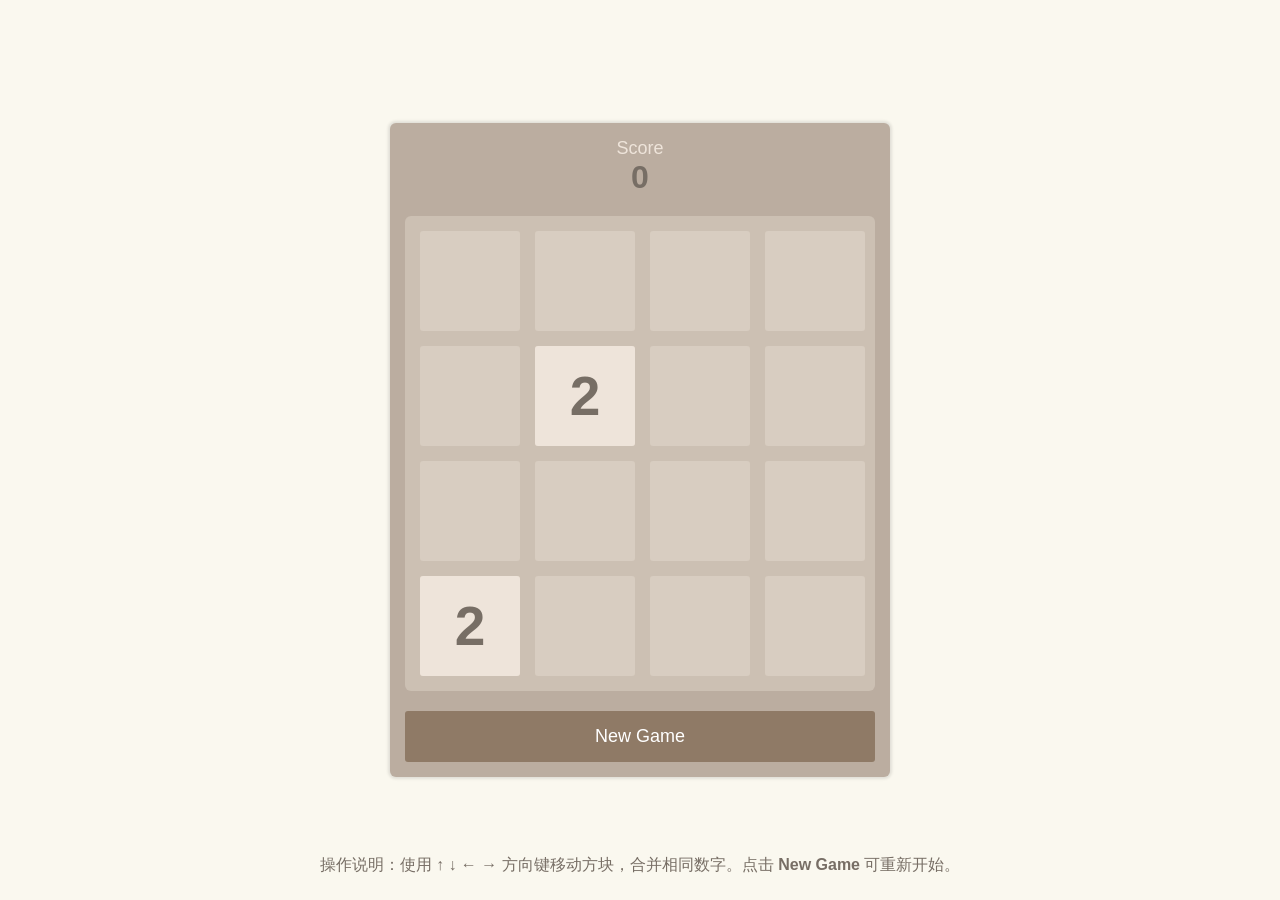
<file: static/2048/index.html>
<!DOCTYPE html>
<html lang="en">
<head>
    <meta charset="UTF-8">
    <meta name="viewport" content="width=device-width, initial-scale=1.0">
    <title>2048 Game</title>
    <link rel="stylesheet" href="styles.css">
</head>
<body>
    <div class="game-container">
        <div class="score-container">
            <div class="score-label">Score</div>
            <div id="score">0</div>
        </div>
        <div class="grid-container">
            <div class="grid-cell"></div>
            <div class="grid-cell"></div>
            <div class="grid-cell"></div>
            <div class="grid-cell"></div>
            <div class="grid-cell"></div>
            <div class="grid-cell"></div>
            <div class="grid-cell"></div>
            <div class="grid-cell"></div>
            <div class="grid-cell"></div>
            <div class="grid-cell"></div>
            <div class="grid-cell"></div>
            <div class="grid-cell"></div>
            <div class="grid-cell"></div>
            <div class="grid-cell"></div>
            <div class="grid-cell"></div>
            <div class="grid-cell"></div>
        </div>
        <button id="restart-button">New Game</button>
    </div>
    <div id="message-box" class="message-box" style="display:none;">
        <h1 id="message-title">Game Over!</h1>
        <p id="message-content">Your final score: <span id="final-score">0</span></p>
        <button id="close-message">New Game</button>
    </div>
    <div class="controls" id="controls-text">
        <p>操作说明：使用 <b>↑ ↓ ← →</b> 方向键移动方块，合并相同数字。点击 <b>New Game</b> 可重新开始。</p>
    </div>
<!--     <div id="screen-info" style="position:fixed;bottom:0;right:0;z-index:99999;background:rgba(0,0,0,0.7);color:#fff;padding:4px 10px;font-size:13px;border-radius:6px 0 0 0;pointer-events:none;">
        屏幕尺寸：<span id="screen-size"></span>
    </div> -->
    <script>
    // 根据设备类型切换操作说明
    if (/Mobi|Android|iPhone|iPad|iPod|Mobile/i.test(navigator.userAgent)) {
        document.getElementById('controls-text').innerHTML = '<p>操作说明：<b>滑动屏幕</b>移动方块，合并相同数字。点击 <b>New Game</b> 可重新开始。</p>';
    }
    // 屏幕尺寸显示
    function updateScreenSize() {
        var w = window.innerWidth;
        var h = window.innerHeight;
        document.getElementById('screen-size').textContent = w + ' x ' + h + ' px';
    }
    window.addEventListener('resize', updateScreenSize);
    updateScreenSize();
    </script>
    <script src="game.js"></script>
</body>
</html>
</file>
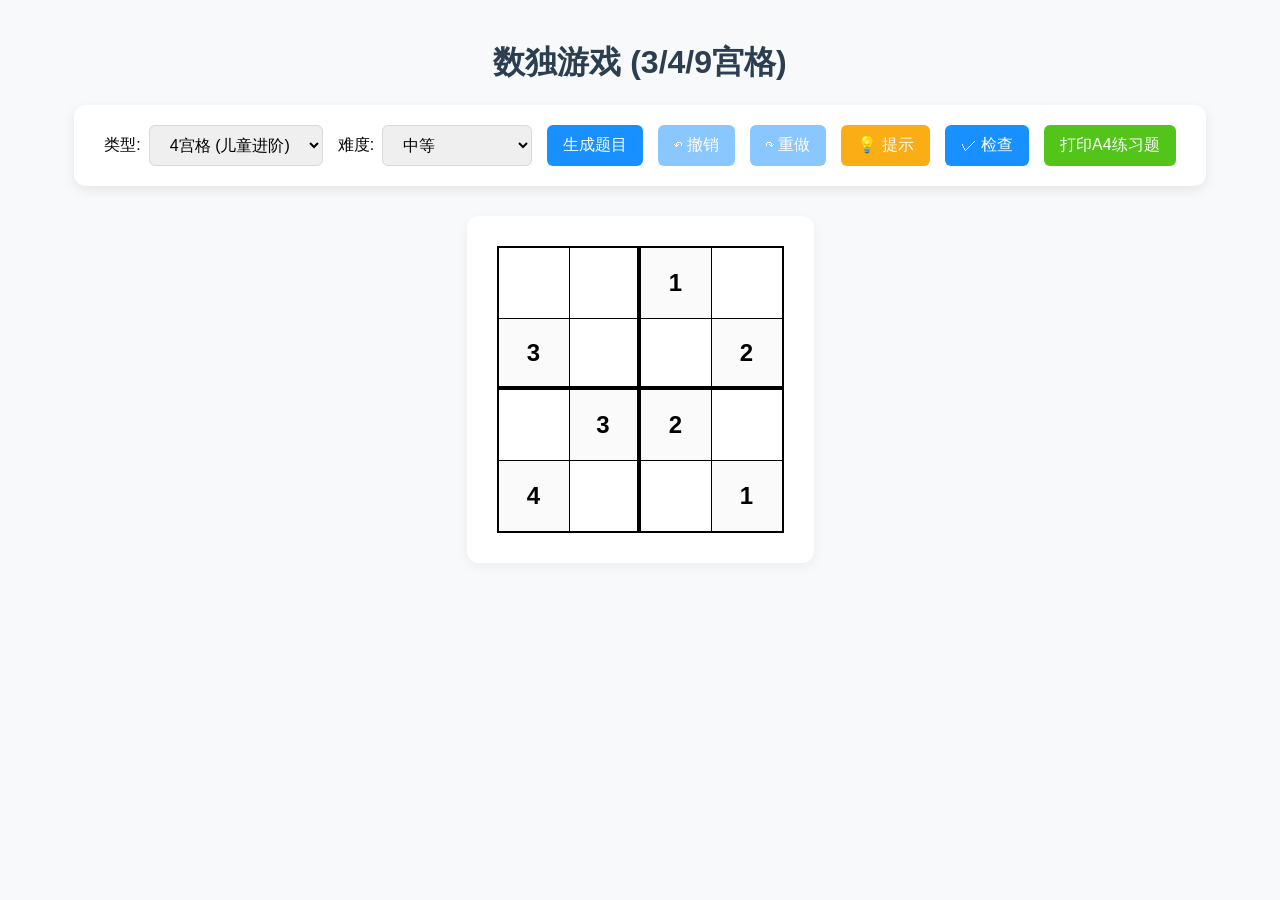
<file: static/sodoku/index.html>
﻿<!DOCTYPE html>
<html lang="zh-CN">

<head>
    <meta charset="UTF-8">
    <meta name="viewport" content="width=device-width, initial-scale=1.0">
    <title>智能数独生成器 (规则增强版)</title>
    <link rel="stylesheet" href="sudoku.css">
</head>

<body>

    <!-- Toast 提示容器 -->
    <div class="toast-container" id="toast-container"></div>

    <!-- Loading 遮罩层 -->
    <div class="loading-overlay" id="loading-overlay">
        <div class="loading-content">
            <div class="spinner"></div>
            <div class="loading-text" id="loading-text">正在生成题目...</div>
        </div>
    </div>

    <h1>数独游戏 (3/4/9宫格)</h1>

    <div class="controls">
        <div class="control-group">
            <label>类型:</label>
            <select id="size-select">
                <option value="3">3宫格 (幼儿启蒙)</option>
                <option value="4" selected>4宫格 (儿童进阶)</option>
                <option value="9">9宫格 (标准益智)</option>
            </select>
        </div>

        <div class="control-group">
            <label>难度:</label>
            <select id="diff-select">
                <option value="easy">简单 (多提示)</option>
                <option value="medium" selected>中等</option>
                <option value="hard">困难 (少提示)</option>
            </select>
        </div>

        <button onclick="initGame()">生成题目</button>
        <button id="undo-btn" onclick="undo()" title="撤销 (Ctrl+Z)" style="opacity: 0.5" disabled>↶ 撤销</button>
        <button id="redo-btn" onclick="redo()" title="重做 (Ctrl+Y)" style="opacity: 0.5" disabled>↷ 重做</button>
        <button class="hint-btn" onclick="showHint()">💡 提示</button>
        <button onclick="checkGame()">✓ 检查</button>
        <button class="print-btn" onclick="handlePrint()">打印A4练习题</button>
    </div>

    <div id="game-area">
        <div id="board" class="sudoku-board"></div>
    </div>

    <div id="print-section"></div>

    <script src="sudoku.js"></script>
</body>

</html>
</file>
<file: static/2048/styles.css>
* {
    margin: 0;
    padding: 0;
    box-sizing: border-box;
}

html, body {
    font-family: Arial, sans-serif;
    background-color: #faf8ef;
    width: 100vw;
    height: 100vh;
    overflow: hidden;
    display: flex;
    justify-content: center;
    align-items: center;
    min-height: 100vh;
}

.game-container {
    background-color: #bbada0;
    padding: 15px;
    border-radius: 6px;
    width: 100vw;
    max-width: 500px;
    box-shadow: 0 0 3px 2px rgba(0, 0, 0, 0.1);
    margin: 0 auto;
}

.score-container {
    text-align: center;
    margin-bottom: 20px;
}

.score-label {
    color: #eee4da;
    font-size: 18px;
}

#score {
    color: #776e65;
    font-size: 32px;
    font-weight: bold;
}

.grid-container {
    position: relative;
    background-color: #ccc0b3;
    border-radius: 6px;
    padding: 15px;
    display: grid;
    grid-template-columns: repeat(4, 100px);
    grid-template-rows: repeat(4, 100px);
    gap: 15px;
}

.grid-cell {
    background-color: rgba(238, 228, 218, 0.35);
    border-radius: 3px;
    position: relative;
}

.tile {
    position: absolute;
    width: 100%;
    height: 100%;
    border-radius: 3px;
    font-size: 55px;
    font-weight: bold;
    display: flex;
    justify-content: center;
    align-items: center;
    transition: transform 0.3s ease;
}

#restart-button {
    width: 100%;
    padding: 15px;
    background-color: #8f7a66;
    border: none;
    border-radius: 3px;
    color: white;
    font-size: 18px;
    cursor: pointer;
    margin-top: 20px;
    transition: background-color 0.2s;
}

#restart-button:hover {
    background-color: #9e8a76;
}

/* Tile colors */
.tile-2 { background: #eee4da; color: #776e65; }
.tile-4 { background: #ede0c8; color: #776e65; }
.tile-8 { background: #f2b179; color: white; }
.tile-16 { background: #f59563; color: white; }
.tile-32 { background: #f67c5f; color: white; }
.tile-64 { background: #f65e3b; color: white; }
.tile-128 { background: #edcf72; color: white; }
.tile-256 { background: #edcc61; color: white; }
.tile-512 { background: #edc850; color: white; }
.tile-1024 { background: #edc53f; color: white; }
.tile-2048 { background: #edc22e; color: white; }

.controls {
    width: 100vw;
    text-align: center;
    position: fixed;
    left: 0;
    bottom: 0;
    padding-bottom: 24px;
    font-size: 16px;
    color: #776e65;
    background: none;
    z-index: 10;
}

/* Messages */
.message-box {
    position: fixed;
    top: 50%;
    left: 50%;
    transform: translate(-50%, -50%);
    background: rgba(255, 255, 255, 0.9);
    padding: 20px;
    border-radius: 3px;
    text-align: center;
    box-shadow: 0 0 20px rgba(0, 0, 0, 0.5);
    z-index: 1000;
}

.message-box h1 {
    font-size: 40px;
    color: #776e65;
    margin-bottom: 10px;
}

.message-box p {
    color: #776e65;
    font-size: 20px;
}

@media (max-width: 600px) {
    .game-container {
        width: 100%;
        max-width: 100vw;
        padding: 10px;
        box-sizing: border-box;
    }
    
    .grid-container {
        width: 100%;
        max-width: 100%;
        padding: 10px;
        display: grid;
        grid-template-columns: repeat(4, 1fr);
        grid-template-rows: repeat(4, 1fr);
        gap: 2vw;
        box-sizing: border-box;
    }
    
    .grid-cell {
        aspect-ratio: 1 / 1;
        min-width: 0;
        min-height: 0;
        max-width: none;
        max-height: none;
    }
    
    .tile {
        font-size: 5vw;
    }
}
</file>
<file: static/sodoku/sudoku.css>
:root {
    --bg-color: #f8f9fa;
    --primary-color: #2c3e50;
    --accent-color: #1890ff;
    --border-color: #000;
}

body {
    font-family: 'Segoe UI', 'Microsoft YaHei', sans-serif;
    background-color: var(--bg-color);
    display: flex;
    flex-direction: column;
    align-items: center;
    margin: 0;
    padding: 20px;
}

h1 {
    color: var(--primary-color);
    margin-bottom: 20px;
}

/* 控制面板 */
.controls {
    background: white;
    padding: 20px 30px;
    border-radius: 12px;
    box-shadow: 0 4px 12px rgba(0, 0, 0, 0.08);
    margin-bottom: 30px;
    display: flex;
    gap: 15px;
    flex-wrap: wrap;
    justify-content: center;
    align-items: center;
}

.control-group {
    display: flex;
    align-items: center;
    gap: 8px;
}

select,
button {
    padding: 10px 16px;
    font-size: 16px;
    border: 1px solid #d9d9d9;
    border-radius: 6px;
    cursor: pointer;
    outline: none;
}

select:hover {
    border-color: var(--accent-color);
}

button {
    background-color: var(--accent-color);
    color: white;
    border: none;
    font-weight: 500;
    transition: all 0.2s;
}

button:hover {
    background-color: #40a9ff;
    transform: translateY(-1px);
}

button.print-btn {
    background-color: #52c41a;
}

button.print-btn:hover {
    background-color: #73d13d;
}

/* 游戏区域 */
#game-area {
    display: flex;
    flex-direction: column;
    align-items: center;
    background: white;
    padding: 30px;
    border-radius: 12px;
    box-shadow: 0 4px 12px rgba(0, 0, 0, 0.05);
}

.sudoku-board {
    display: grid;
    border: 2px solid var(--border-color);
    background: var(--border-color);
    gap: 1px;
}

.cell {
    background: white;
    display: flex;
    justify-content: center;
    align-items: center;
    font-size: 24px;
    font-weight: bold;
    color: #333;
    position: relative;
    box-sizing: border-box;
}

.cell input {
    width: 100%;
    height: 100%;
    border: none;
    text-align: center;
    font-size: inherit;
    font-weight: inherit;
    color: var(--accent-color);
    outline: none;
    background: transparent;
    padding: 0;
    margin: 0;
}

.cell.fixed {
    background-color: #fafafa;
    color: #000;
}

.cell.invalid {
    background-color: #fff1f0;
}

.cell.invalid input {
    color: #f5222d;
}

/* 实时冲突高亮 */
.cell.conflict {
    background-color: #ffccc7 !important;
    animation: pulse-conflict 0.5s ease-in-out;
}

.cell.conflict input {
    color: #cf1322 !important;
}

@keyframes pulse-conflict {
    0%, 100% { background-color: #ffccc7; }
    50% { background-color: #ffa39e; }
}

/* 提示揭示效果 */
.cell.hint-revealed {
    background-color: #d9f7be !important;
    animation: hint-flash 0.8s ease-out;
}

.cell.hint-revealed input {
    color: #389e0d !important;
}

@keyframes hint-flash {
    0% { background-color: #b7eb8f; transform: scale(1.1); }
    100% { background-color: #d9f7be; transform: scale(1); }
}

/* 提示按钮样式 */
button.hint-btn {
    background-color: #faad14;
}

button.hint-btn:hover {
    background-color: #ffc53d;
}

.thick-right {
    border-right: 3px solid #000 !important;
}

.thick-bottom {
    border-bottom: 3px solid #000 !important;
}

#print-section {
    display: none;
}

/* Toast 提示组件 */
.toast-container {
    position: fixed;
    top: 20px;
    right: 20px;
    z-index: 9999;
    display: flex;
    flex-direction: column;
    gap: 10px;
    pointer-events: none;
}

.toast {
    background: white;
    padding: 16px 24px;
    border-radius: 8px;
    box-shadow: 0 4px 12px rgba(0, 0, 0, 0.15);
    display: flex;
    align-items: center;
    gap: 12px;
    min-width: 300px;
    max-width: 500px;
    pointer-events: all;
    animation: slideIn 0.3s ease-out;
    border-left: 4px solid;
}

.toast.success {
    border-left-color: #52c41a;
    background: #f6ffed;
}

.toast.warning {
    border-left-color: #faad14;
    background: #fffbe6;
}

.toast.error {
    border-left-color: #f5222d;
    background: #fff1f0;
}

.toast-icon {
    font-size: 20px;
    font-weight: bold;
}

.toast.success .toast-icon {
    color: #52c41a;
}

.toast.warning .toast-icon {
    color: #faad14;
}

.toast.error .toast-icon {
    color: #f5222d;
}

.toast-message {
    flex: 1;
    color: #333;
    font-size: 14px;
    line-height: 1.5;
}

.toast-close {
    cursor: pointer;
    color: #999;
    font-size: 18px;
    line-height: 1;
    padding: 0 4px;
}

.toast-close:hover {
    color: #333;
}

@keyframes slideIn {
    from {
        transform: translateX(400px);
        opacity: 0;
    }

    to {
        transform: translateX(0);
        opacity: 1;
    }
}

@keyframes slideOut {
    from {
        transform: translateX(0);
        opacity: 1;
    }

    to {
        transform: translateX(400px);
        opacity: 0;
    }
}

.toast.hiding {
    animation: slideOut 0.3s ease-in forwards;
}

/* Loading 遮罩层 */
.loading-overlay {
    position: fixed;
    top: 0;
    left: 0;
    width: 100%;
    height: 100%;
    background: rgba(0, 0, 0, 0.6);
    display: none;
    justify-content: center;
    align-items: center;
    z-index: 10000;
    backdrop-filter: blur(2px);
}

.loading-overlay.show {
    display: flex;
}

.loading-content {
    background: white;
    padding: 40px 60px;
    border-radius: 12px;
    text-align: center;
    box-shadow: 0 8px 24px rgba(0, 0, 0, 0.2);
}

.spinner {
    width: 50px;
    height: 50px;
    border: 4px solid #f3f3f3;
    border-top: 4px solid var(--accent-color);
    border-radius: 50%;
    animation: spin 1s linear infinite;
    margin: 0 auto 20px;
}

@keyframes spin {
    0% {
        transform: rotate(0deg);
    }

    100% {
        transform: rotate(360deg);
    }
}

.loading-text {
    color: var(--primary-color);
    font-size: 16px;
    font-weight: 500;
}

@media print {
    body {
        background: white;
        padding: 0;
        margin: 0;
    }

    .controls,
    h1,
    #game-area {
        display: none;
    }

    #print-section {
        display: block;
        width: 100%;
    }

    .print-page {
        width: 100%;
        min-height: 100vh;
        box-sizing: border-box;
        padding: 15mm 10mm;
        display: grid;
        grid-template-columns: 1fr 1fr;
        align-content: start;
        gap: 20px;
        page-break-after: always;
        page-break-inside: avoid;
    }

    .print-item {
        display: flex;
        flex-direction: column;
        align-items: center;
        margin-bottom: 10px;
        page-break-inside: avoid;
    }

    .print-title {
        font-size: 14pt;
        margin-bottom: 10px;
        font-family: "KaiTi", "楷体", serif;
    }

    .sudoku-board {
        border: 3px solid #000;
        gap: 0;
    }

    .cell {
        border: 1px solid #666;
        font-size: 18pt;
        color: #000;
    }

    .size-3 .cell {
        font-size: 22pt;
    }

    .size-4 .cell {
        font-size: 20pt;
    }

    .cell.fixed {
        background-color: #f0f0f0 !important;
        -webkit-print-color-adjust: exact;
        print-color-adjust: exact;
        font-weight: 900;
    }

    .cell input {
        display: none;
    }

    .cell {
        font-size: 0;
    }

    .cell::after {
        content: attr(data-val);
        font-size: 18pt;
    }

    .size-3 .cell::after {
        font-size: 22pt;
    }

    .size-4 .cell::after {
        font-size: 20pt;
    }

    .thick-right {
        border-right: 3px solid #000 !important;
    }

    .thick-bottom {
        border-bottom: 3px solid #000 !important;
    }
}
</file>
